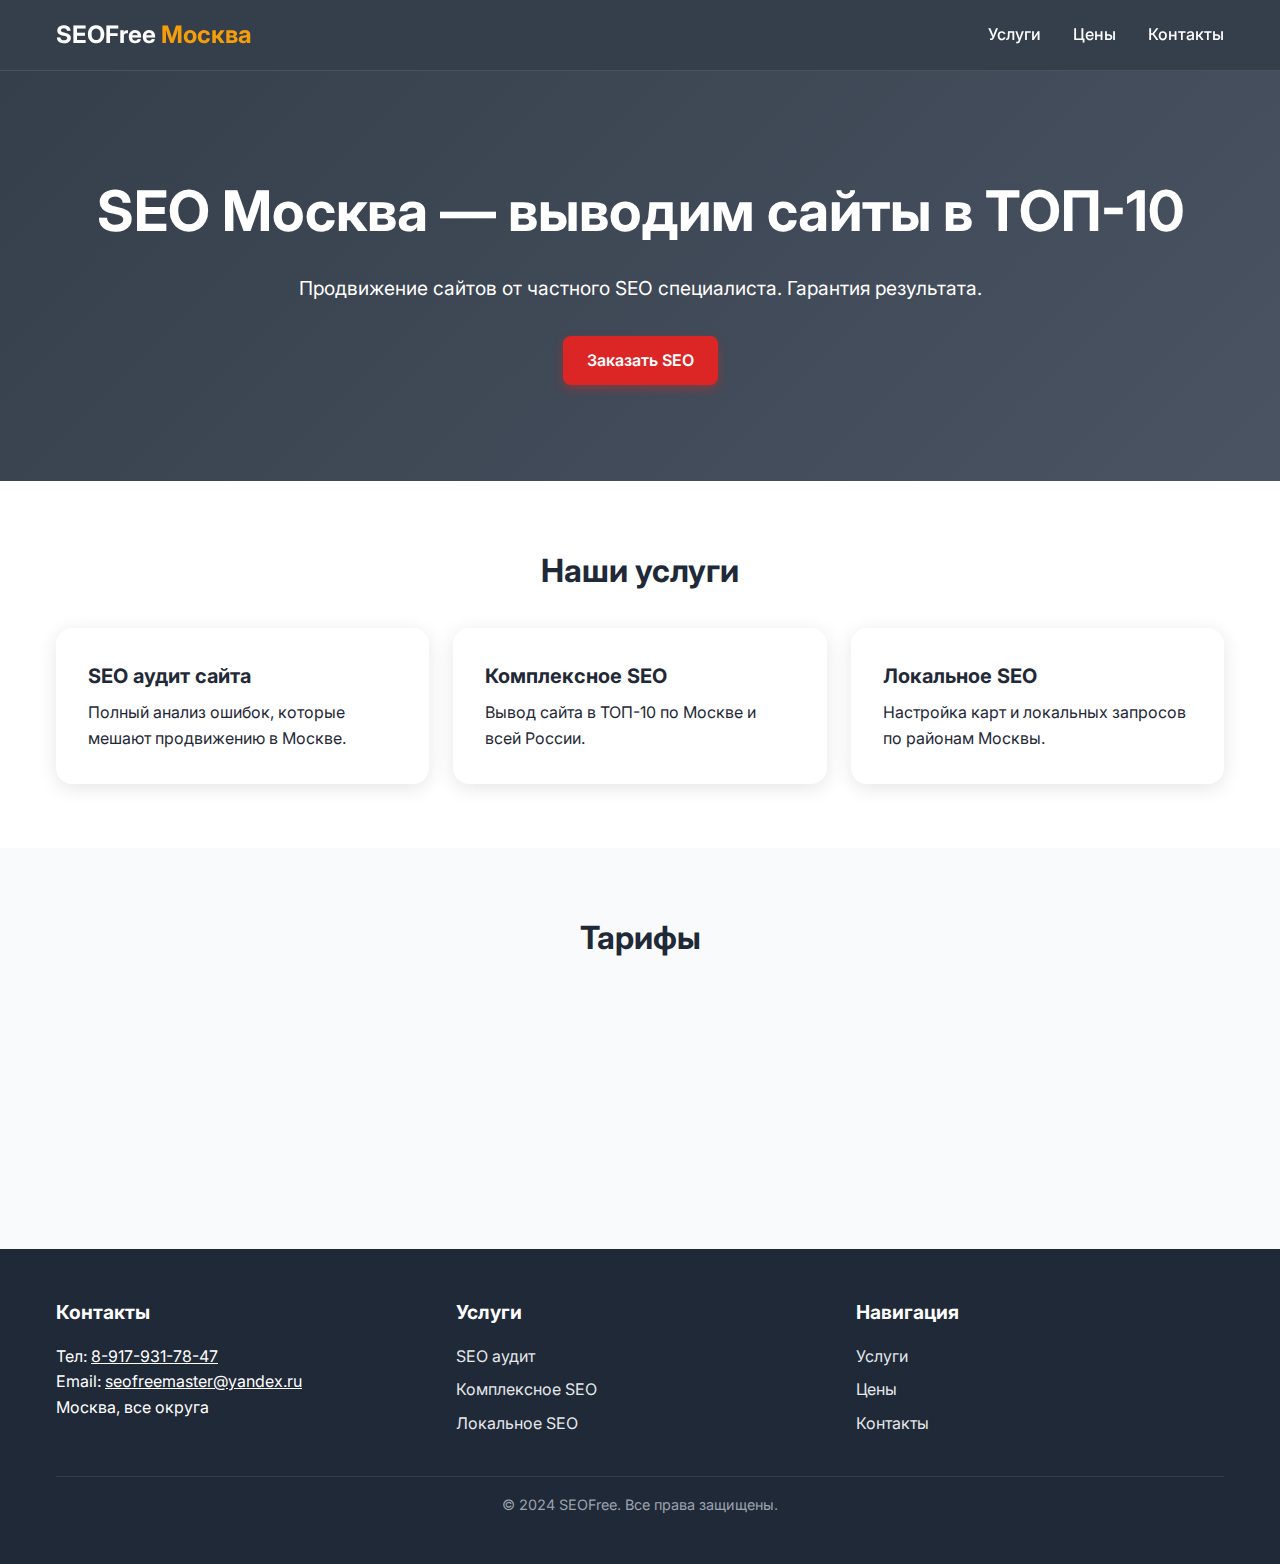
<file: index.html>
<!DOCTYPE html>
<html lang="ru">
<head>
  <meta charset="UTF-8">
  <meta name="viewport" content="width=device-width, initial-scale=1.0">
  <title>СЕО Москва | SEO продвижение в Москве от 8000₽ | SEOFree</title>
  <meta name="description" content="⭐ SEO продвижение в Москве от 8000₽/мес ✅ Частный сео специалист ✅ Заказать сео услуги с гарантией ТОП-10 ✅ Консультация бесплатно ☎️ 8-917-931-78-47">
  <link href="https://fonts.googleapis.com/css2?family=Inter:wght@400;600;700&display=swap" rel="stylesheet">
  <style>
    :root {
      --primary: #1f2937;
      --secondary: #374151;
      --accent: #6b7280;
      --moscow-red: #dc2626;
      --moscow-gold: #f59e0b;
      --white: #fff;
      --shadow: 0 4px 20px rgba(0,0,0,0.1);
    }

    * {margin:0;padding:0;box-sizing:border-box;}
    body {
      font-family: 'Inter', sans-serif;
      line-height:1.6;
      color:var(--primary);
      background:var(--white);
    }
    .container {
      max-width:1200px;
      margin:0 auto;
      padding:0 1rem;
    }

    /* header */
    header {
      position:sticky;
      top:0;
      z-index:100;
      background:rgba(31,41,55,0.9);
      backdrop-filter: blur(10px);
      border-bottom:1px solid rgba(255,255,255,0.1);
      color:white;
    }
    nav {
      display:flex;
      justify-content:space-between;
      align-items:center;
      padding:1rem 0;
    }
    .logo {
      font-weight:700;
      font-size:1.5rem;
      color:white;
      text-decoration:none;
    }
    .nav-links {
      display:flex;
      gap:2rem;
    }
    .nav-links a {
      color:white;
      text-decoration:none;
      font-weight:500;
      transition:.2s;
    }
    .nav-links a:hover {color:var(--moscow-gold);}

    /* hero */
    .hero {
      background:linear-gradient(135deg, rgba(31,41,55,0.9), rgba(55,65,81,0.9)), 
                 url('https://images.unsplash.com/photo-1564518098559-97e48297ecb3?ixlib=rb-4.0.3&auto=format&fit=crop&w=1920&q=80') center/cover;
      color:white;
      text-align:center;
      padding:6rem 1rem;
    }
    .hero h1 {font-size:clamp(2rem,6vw,3.5rem);margin-bottom:1rem;}
    .hero p {font-size:1.2rem;margin-bottom:2rem;}
    .btn {
      display:inline-block;
      padding:0.75rem 1.5rem;
      border-radius:0.5rem;
      font-weight:600;
      text-decoration:none;
      transition:.2s;
    }
    .btn-moscow {
      background:var(--moscow-red);
      color:white;
      box-shadow:0 4px 10px rgba(220,38,38,0.4);
    }
    .btn-moscow:hover {background:#b91c1c;}

    /* services */
    .section {
      padding:4rem 1rem;
    }
    .section h2 {
      text-align:center;
      margin-bottom:2rem;
      font-size:2rem;
      font-weight:700;
    }
    .grid {
      display:grid;
      grid-template-columns:repeat(auto-fit,minmax(280px,1fr));
      gap:1.5rem;
    }
    .card {
      background:white;
      border-radius:1rem;
      padding:2rem;
      box-shadow:var(--shadow);
      transition:transform .3s;
    }
    .card:hover {transform:translateY(-5px);}
    .card h3 {margin-bottom:.5rem;font-size:1.25rem;}

    /* pricing */
    .pricing-card {
      background:white;
      border-radius:1rem;
      padding:2rem;
      box-shadow:var(--shadow);
      text-align:center;
      transition:.3s;
    }
    .pricing-card:hover {transform:translateY(-5px);}
    .price {font-size:1.5rem;font-weight:700;color:var(--moscow-red);margin:1rem 0;}

    /* footer */
    footer {
      background:var(--primary);
      color:white;
      padding:3rem 1rem;
    }
    .footer-grid {
      display:grid;
      grid-template-columns:repeat(auto-fit,minmax(200px,1fr));
      gap:2rem;
      margin-bottom:2rem;
    }
    footer h4 {margin-bottom:1rem;font-size:1.2rem;}
    .footer-links a {
      display:block;
      color:#e5e7eb;
      margin-bottom:0.5rem;
      text-decoration:none;
      transition:.2s;
    }
    .footer-links a:hover {color:var(--moscow-gold);}
    .footer-bottom {
      border-top:1px solid rgba(255,255,255,0.1);
      padding-top:1rem;
      text-align:center;
      font-size:.9rem;
      color:#9ca3af;
    }

    /* animations */
    .fade-in {opacity:0;transform:translateY(20px);transition:opacity .6s,transform .6s;}
    .fade-in.show {opacity:1;transform:translateY(0);}

    /* mobile adaptation */
    @media (max-width: 768px) {
      .nav-links {
        display: none;
      }
      
      .hero {
        padding: 4rem 1rem;
      }
      
      .hero h1 {
        font-size: 2rem;
      }
      
      .hero p {
        font-size: 1.1rem;
      }
      
      .section {
        padding: 3rem 1rem;
      }
      
      .grid {
        grid-template-columns: 1fr;
        gap: 1rem;
      }
      
      .card {
        padding: 1.5rem;
      }
      
      .pricing-card {
        padding: 1.5rem;
      }
      
      footer {
        padding: 2rem 1rem;
      }
      
      .footer-grid {
        grid-template-columns: 1fr;
        gap: 1.5rem;
      }
    }

    @media (max-width: 480px) {
      .container {
        padding: 0 0.75rem;
      }
      
      .hero {
        padding: 3rem 0.75rem;
      }
      
      .section {
        padding: 2rem 0.75rem;
      }
      
      .card, .pricing-card {
        padding: 1.25rem;
      }
      
      .btn {
        padding: 0.75rem 1.25rem;
        font-size: 0.95rem;
      }
    }
  </style>
</head>
<body>
  <!-- header -->
  <header>
    <div class="container">
      <nav>
        <a href="#" class="logo">SEOFree<span style="color:var(--moscow-gold)"> Москва</span></a>
        <div class="nav-links">
          <a href="#services">Услуги</a>
          <a href="#prices">Цены</a>
          <a href="#contact">Контакты</a>
        </div>
      </nav>
    </div>
  </header>

  <!-- hero -->
  <section class="hero">
    <div class="container">
      <h1>SEO Москва — выводим сайты в ТОП-10</h1>
      <p>Продвижение сайтов от частного SEO специалиста. Гарантия результата.</p>
      <a href="#prices" class="btn btn-moscow">Заказать SEO</a>
    </div>
  </section>

  <!-- services -->
  <section id="services" class="section">
    <div class="container">
      <h2>Наши услуги</h2>
      <div class="grid">
        <div class="card fade-in">
          <h3>SEO аудит сайта</h3>
          <p>Полный анализ ошибок, которые мешают продвижению в Москве.</p>
        </div>
        <div class="card fade-in">
          <h3>Комплексное SEO</h3>
          <p>Вывод сайта в ТОП-10 по Москве и всей России.</p>
        </div>
        <div class="card fade-in">
          <h3>Локальное SEO</h3>
          <p>Настройка карт и локальных запросов по районам Москвы.</p>
        </div>
      </div>
    </div>
  </section>

  <!-- pricing -->
  <section id="prices" class="section" style="background:#f9fafb;">
    <div class="container">
      <h2>Тарифы</h2>
      <div class="grid">
        <div class="pricing-card fade-in">
          <h3>SEO Старт</h3>
          <div class="price">8,000₽/мес</div>
          <p>Для небольших сайтов</p>
        </div>
        <div class="pricing-card fade-in">
          <h3>SEO Бизнес</h3>
          <div class="price">15,000₽/мес</div>
          <p>Оптимизация и продвижение компаний</p>
        </div>
        <div class="pricing-card fade-in">
          <h3>SEO Профи</h3>
          <div class="price">30,000₽/мес</div>
          <p>Максимальный результат в Москве</p>
        </div>
      </div>
    </div>
  </section>

  <!-- footer -->
  <footer id="contact">
    <div class="container">
      <div class="footer-grid">
        <div>
          <h4>Контакты</h4>
          <p>Тел: <a href="tel:+79179317847" style="color:white;">8-917-931-78-47</a></p>
          <p>Email: <a href="mailto:moscow@seofree.net" style="color:white;">seofreemaster@yandex.ru</a></p>
          <p>Москва, все округа</p>
        </div>
        <div>
          <h4>Услуги</h4>
          <div class="footer-links">
            <a href="#services">SEO аудит</a>
            <a href="#services">Комплексное SEO</a>
            <a href="#services">Локальное SEO</a>
          </div>
        </div>
        <div>
          <h4>Навигация</h4>
          <div class="footer-links">
            <a href="#services">Услуги</a>
            <a href="#prices">Цены</a>
            <a href="#contact">Контакты</a>
          </div>
        </div>
      </div>
      <div class="footer-bottom">
        © 2024 SEOFree. Все права защищены.
      </div>
    </div>
  </footer>

  <script>
    // анимация появления
    const observer = new IntersectionObserver(entries=>{
      entries.forEach(entry=>{
        if(entry.isIntersecting){
          entry.target.classList.add('show');
        }
      });
    },{threshold:0.2});

    document.querySelectorAll('.fade-in').forEach(el=>observer.observe(el));

    // плавная прокрутка к якорям
    document.querySelectorAll('a[href^="#"]').forEach(anchor => {
      anchor.addEventListener('click', function (e) {
        e.preventDefault();
        const target = document.querySelector(this.getAttribute('href'));
        if (target) {
          const headerHeight = 80; // высота фиксированного хедера
          const targetPosition = target.offsetTop - headerHeight;
          window.scrollTo({
            top: targetPosition,
            behavior: 'smooth'
          });
        }
      });
    });
  </script>
</body>
</html>
</file>
